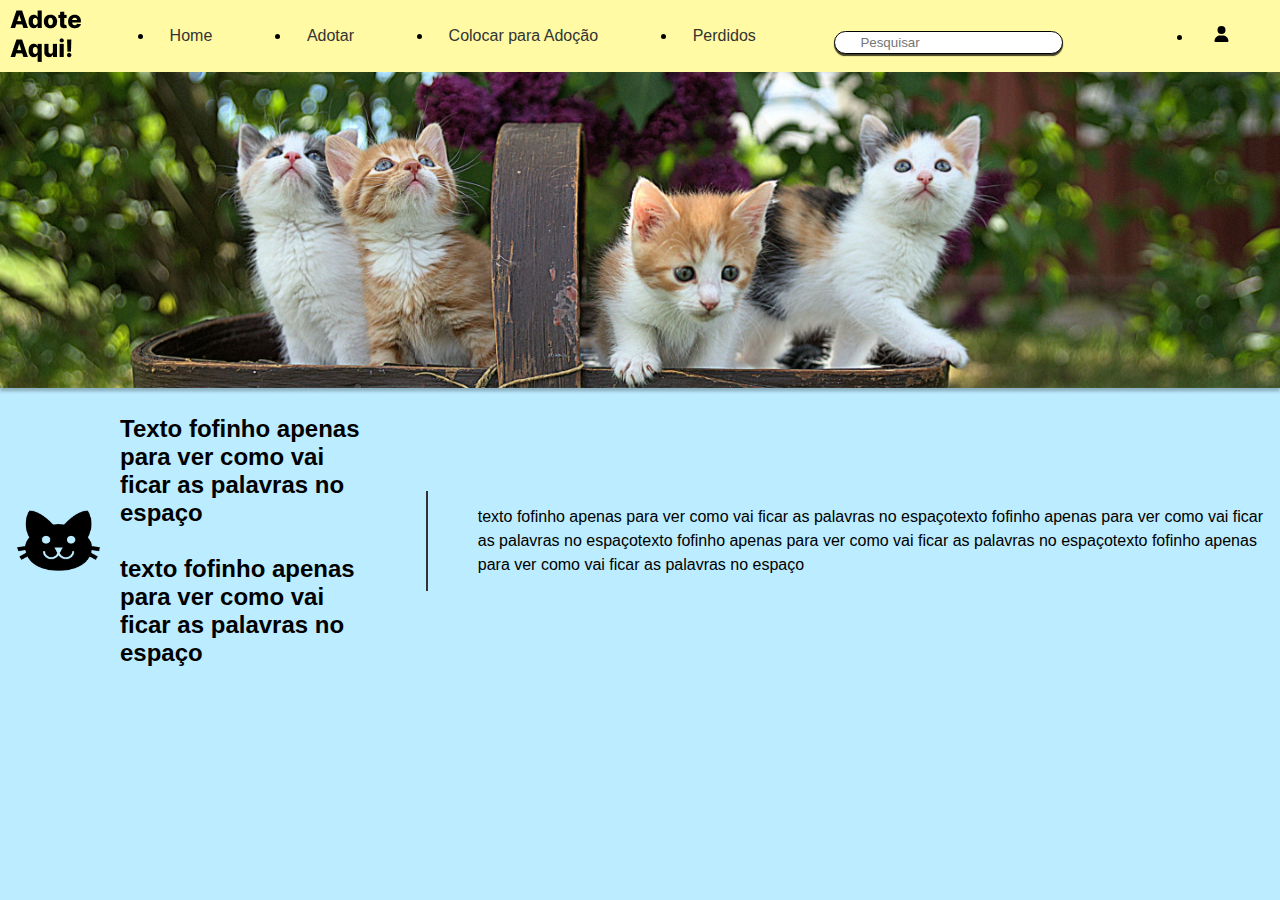
<file: index.html>
<!DOCTYPE html>
<html>
<head>
    <meta charset="UTF-8">
    <title>Save Pets</title>
    <link rel="stylesheet" type="text/css" href="styles.css">
</head>
    <link rel="stylesheet" type="text/css" href="styles.css">
    <link rel="icon" type="image/png" href="mdi_cat.png">
<body>
    <nav class="navbar">
        <ul>
            <li><a class="logo" href="#"><img class="logo" src="Adote Aqui!.png" alt="Logo"></a></li>
            <li><a href="index.html">Home</a></li>
            <li><a href="index.html">Adotar</a></li>
            <li><a href="cadastro_gato.html">Colocar para Adoção</a></li>
            <li><a href="perdido.html">Perdidos</a></li>
            <li class="search-bar">
                <input class="search-barra" type="text" placeholder="Pesquisar">
                <a class="icon-pesquisar-a" href=""><img class="icon-pesquisar" src="magnifying-glass-solid.svg" alt=""></a>
            </li>
            <li class="user-name" id="userMenu" style="display: none;">
                <!-- Verifica se o usuário está logado e exibe o nome ou o botão de deslogar -->
                <span id="nomeUsuario"></span>
                <ul class="mini-menu">
                    <li><a href="#" onclick="deslogar();">Deslogar</a></li>
                </ul>
            </li>
            <li class="login-icon">
                <a href="#" onclick="verificarUsuarioLogado();"><img class="perfil" src="user-solid.svg" alt="perfil"></a>
            </li>
        </ul>
    </nav>
    <div class="banner">
        <img src="Rectangle 14.png">
        </div>
    <div class="featured-section">
        <div class="featured-item">
            <img src="mdi_cat.png" alt="Imagem pequena">
            <h2>Texto fofinho apenas para ver como vai ficar as palavras no espaço
                <br> <br>
                texto fofinho apenas para ver como vai ficar as palavras no espaço
            </h2>
        </div>
        <div class="separator"></div>
        <div class="featured-text">
            <p>texto fofinho apenas para ver como vai ficar as palavras no espaçotexto fofinho apenas para ver como vai ficar as palavras no espaçotexto fofinho apenas para ver como vai ficar as palavras no espaçotexto fofinho apenas para ver como vai ficar as palavras no espaço</p>
        </div>
    </div>
    <div class="image-section" id="gatinhosContainer">
        <!-- Aqui os gatinhos cadastrados serão inseridos dinamicamente -->
    </div>
    

    <script>
        const gatinhosContainer = document.getElementById("gatinhosContainer");
        const gatinhosCadastrados = JSON.parse(localStorage.getItem("gatinhosCadastrados")) || [];
    
        gatinhosCadastrados.forEach(gatinho => {
            const gatinhoItem = document.createElement("div");
            gatinhoItem.classList.add("image-item");
            gatinhoItem.innerHTML = `
                <a href="perfil_gatinho.html?id=${gatinho.id}">
                    <img src="${gatinho.foto}" alt="Imagem do Gatinho">
                </a>
                <h3>Gato<br><br>
                    Nome: ${gatinho.nome}<br>
                    <br>
                    Sexo: ${gatinho.sexo} <br><br>
                    Idade: ${gatinho.dtNascimento}<br><br>
                    Necessidade: ${gatinho.necessidade}<br><br>
                    Bairro: ${gatinho.endereco}<br><br>
                    Usuário: ${gatinho.usuario}
                </h3>
            `;
            gatinhosContainer.appendChild(gatinhoItem);
        });

        const usuarioLogado = JSON.parse(localStorage.getItem("usuarioLogado"));

function verificarUsuarioLogado() {
    if (usuarioLogado) {
        const nomeUsuarioElement = document.getElementById("nomeUsuario");
        const userMenu = document.getElementById("userMenu");
        nomeUsuarioElement.textContent = `Olá, ${usuarioLogado.nome}!`;
        userMenu.style.display = "block"; // Mostra o mini menu
    } else {
        window.location.href = "login.html"; // Redireciona para a página de login
    }
}

function deslogar() {
    localStorage.removeItem("usuarioLogado");
    alert("Você foi deslogado com sucesso.");
    location.reload(); // Recarrega a página para atualizar o menu
}
    </script>
    
    
    
</body>
</html>
</file>
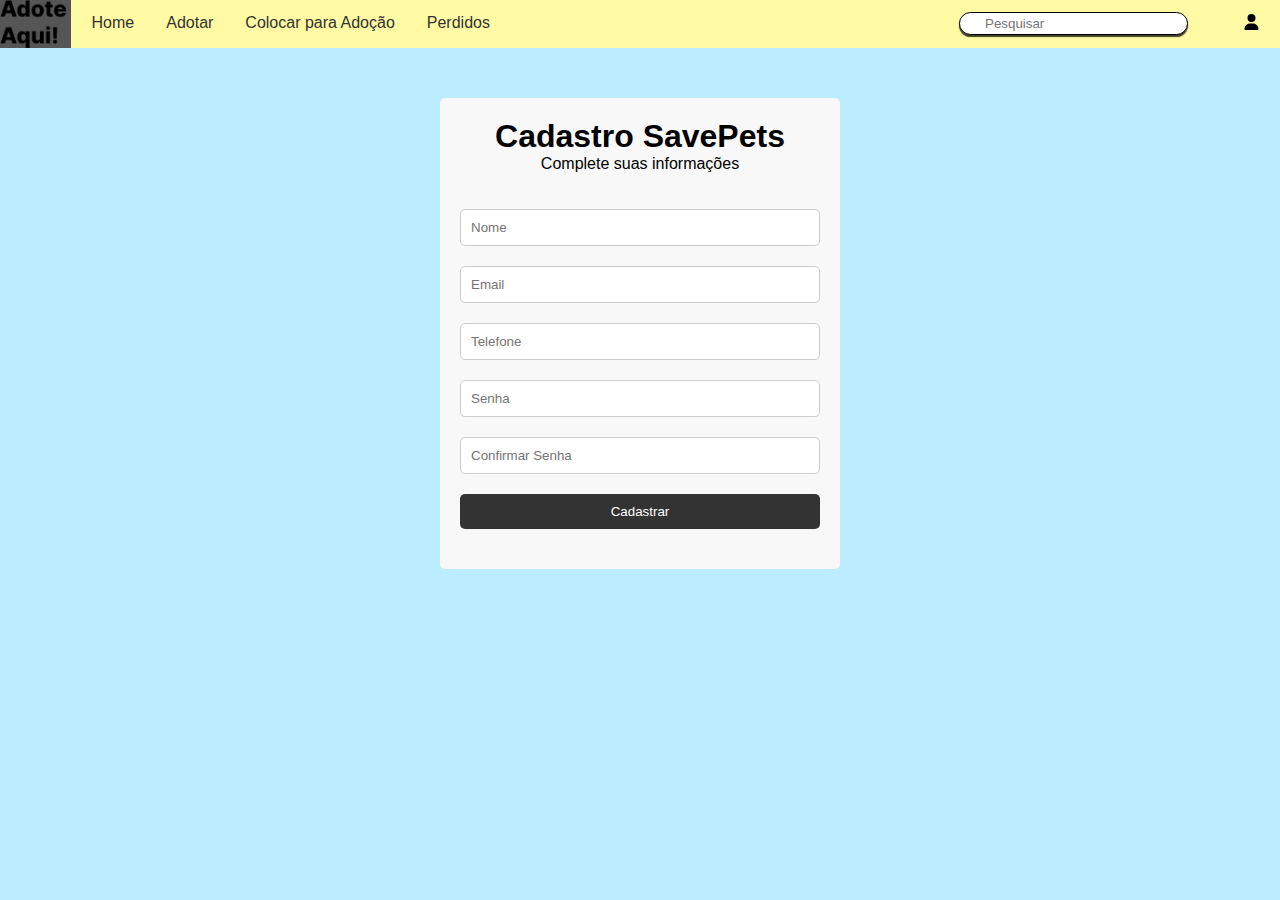
<file: cadastro.html>
<!DOCTYPE html>
<html lang="en">
<head>
    <meta charset="UTF-8">
    <meta name="viewport" content="width=device-width, initial-scale=1.0">
    <title>SavePets</title>
    <link rel="stylesheet" type="text/css" href="ch_style.css">
    <link rel="icon" type="image/png" href="mdi_cat.png">
</head>
<body>
    <nav class="navbar">
        <ul>
            <li><a class="logo" href="#"><img class="logo" src="Adote Aqui!.png" alt="Logo"></a></li>
            <li><a href="index.html">Home</a></li>
            <li><a href="index.html">Adotar</a></li>
            <li><a href="cadastro_gato.html">Colocar para Adoção</a></li>
            <li><a href="perdido.html">Perdidos</a></li>
            <li class="login-icon">
                <a href="login.html"><img class="perfil" src="user-solid.svg" alt="perfil"></a>
            </li>
            <li class="search-bar">
                <input class="search-barra" type="text" placeholder="Pesquisar">
                <a class="icon-pesquisar-a" href=""><img class="icon-pesquisar" src="magnifying-glass-solid.svg" alt=""></a>
            </li>
        </ul>
    </nav>
    <div class="form-cadastro">
        <form id="cadastroForm">
            <div  class="titulo-sub">
                <h1 id="titulo">Cadastro SavePets</h1>
                <p id="subtitulo">Complete suas informações</p>
                <br>
            </div>
            <br>
            <input class="imput-form" type="text" id="nome" name="nome" placeholder="Nome" required>
            <br>
            <input class="imput-form" type="email" id="email" name="email" placeholder="Email" required>
            <br>
            <input class="imput-form" type="tel" id="telefone" name="telefone" placeholder="Telefone" required>
            <br>
            <input class="imput-form" type="password" id="senha" name="senha" placeholder="Senha" required>
            <br>
            <input class="imput-form" type="password" id="confirma-senha" name="confirma-senha" placeholder="Confirmar Senha" required>
            <br>
            <input class="imput-form" type="submit" value="Cadastrar">
        </form> 
    </div>

    <script>
        const cadastroForm = document.getElementById("cadastroForm");

        cadastroForm.addEventListener("submit", function (event) {
            event.preventDefault();

            const nome = document.getElementById("nome").value;
            const email = document.getElementById("email").value;
            const telefone = document.getElementById("telefone").value;
            const senha = document.getElementById("senha").value;
            const confirmaSenha = document.getElementById("confirma-senha").value;

            if (senha !== confirmaSenha) {
                alert("As senhas não coincidem. Por favor, tente novamente.");
                return;
            }

            const usuarios = JSON.parse(localStorage.getItem("usuarios")) || [];
            usuarios.push({ nome, email, telefone, senha });
            localStorage.setItem("usuarios", JSON.stringify(usuarios));

            alert("Cadastro realizado com sucesso!");
            window.location.href = "login.html"; // Redirecionar para a página de login após o cadastro
        });
    </script>
</body>
</html>
</file>
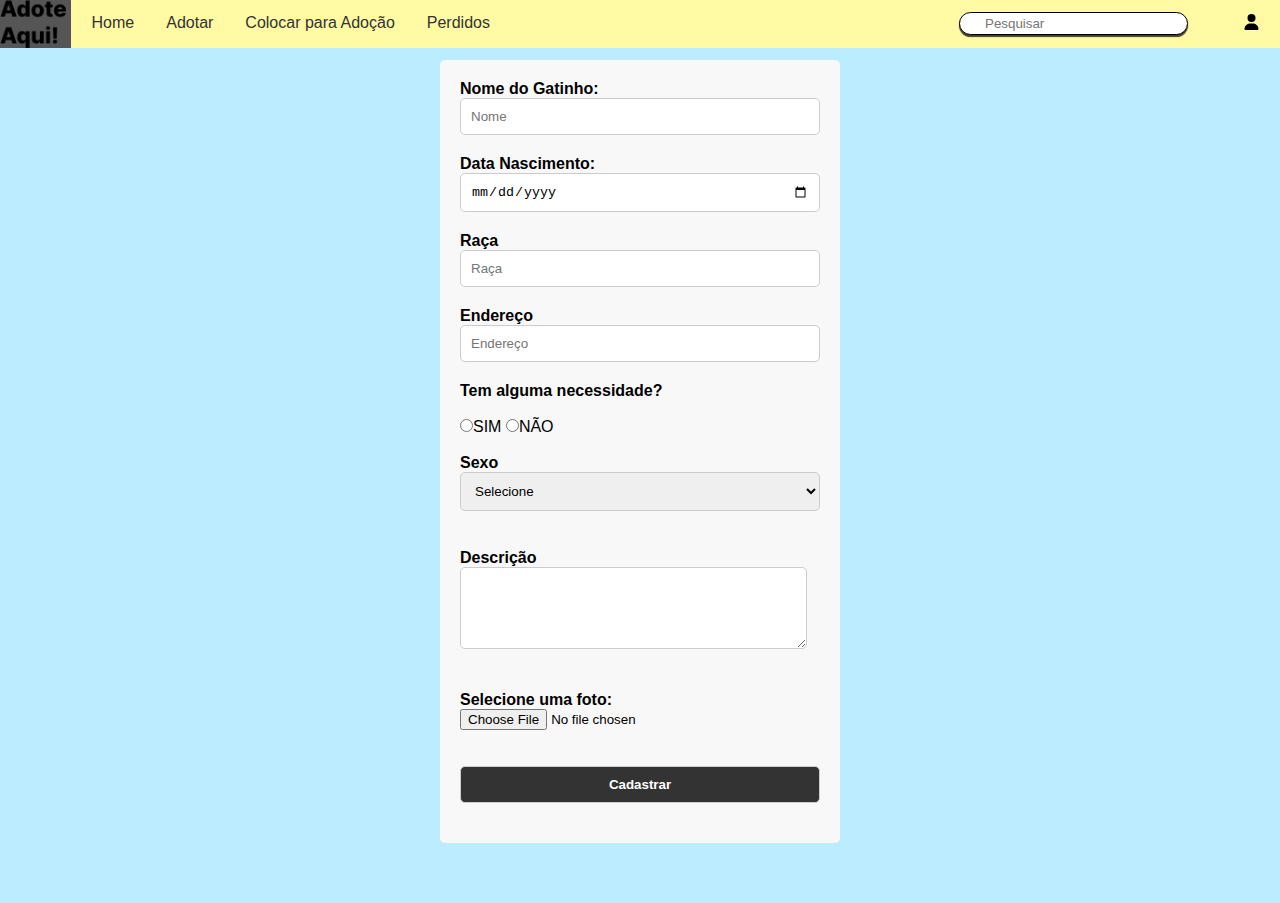
<file: cadastro_gato.html>
<!DOCTYPE html>
<html lang="en">
<head>
    <meta charset="UTF-8">
    <meta name="viewport" content="width=device-width, initial-scale=1.0">
    <title>Cadastro do Gatinho</title>
    <link rel="stylesheet" type="text/css" href="cg_style.css">
    <link rel="icon" type="image/png" href="mdi_cat.png">
</head>
<body>
    <nav class="navbar">
        <ul>
            <li><a class="logo" href="#"><img class="logo" src="Adote Aqui!.png" alt="Logo"></a></li>
            <li><a href="index.html">Home</a></li>
            <li><a href="index.html">Adotar</a></li>
            <li><a href="cadastro_gato.html">Colocar para Adoção</a></li>
            <li><a href="perdido.html">Perdidos</a></li>
            <li class="login-icon">
                <a href="login.html"><img class="perfil" src="user-solid.svg" alt="perfil"></a>
            </li>
            <li class="search-bar">
                <input class="search-barra" type="text" placeholder="Pesquisar">
                <a class="icon-pesquisar-a" href=""><img class="icon-pesquisar" src="magnifying-glass-solid.svg" alt=""></a>
            </li>
            <li class="user-name">
                <!-- Verifica se o usuário está logado e exibe o nome -->
                <span id="nomeUsuario"></span>
            </li>
        </ul>
    </nav>

    <div class="form-cadastro">
        <form onsubmit="concluirCadastro(event)">

            <div>
                <label for="nome"><strong>Nome do Gatinho:</strong></label>
                <br>
                <input class="imput-form" type="text" name="nome" id="nome" placeholder="Nome" required>
            </div>
            <label for="dt-nascimento"><strong>Data Nascimento:</strong></label>
            <input class="imput-form"  type="date" id="birthday" name="dt-nascimento">
            <div>
                <label for="raca"><strong>Raça</strong></label>
                <br>
                <input class="imput-form" type="text" name="raca" id="raca" placeholder="Raça" required>
            </div>
            <div>
                <label for="endereco"><strong>Endereço</strong></label>
                <br>
                <input class="imput-form" type="text" name="endereco" id="endereco" placeholder="Endereço" required>
            </div>
            <div class="campo" >
                <label><strong>Tem alguma necessidade? </strong> </label>
                <br><br>
                <input type="radio" name="sim" value="sim">SIM
                <input type="radio" name="nao" value="nao">NÃO
            </div>
            <br>
            <div class="campo">
                <label for="sexo"><strong>Sexo</strong></label>
                <select class="imput-form" id="sexo">
                    <option selected disabled value=""> Selecione </option>
                    <option> Macho</option>
                    <option> Fêmea </option>
                </select>
            </div>

            <div class="campo">
                <br>
                <label><strong>Descrição</strong></label>
                <textarea class="imput-form" rows="4" style="width: 26em;" id="experiencia" nome="experiencia"></textarea>
            </div><br>

            <label for="img-gato"> <strong>Selecione uma foto:</strong></label>
            <div class="envia-foto">
                
                <input type="file" id="img-gato" name="img-gato" accept=".png">
            </div><br><br>
            

            <button class="imput-form" class="botao" type="submit" onclick="concluirCadastro(event)" ><strong>Cadastrar</strong></button>
    </form>
    </div>
    <script>
        function concluirCadastro(event) {
            event.preventDefault();

            // Obtém os valores do formulário
            const nome = document.getElementById("nome").value;
            const dtNascimento = document.getElementById("birthday").value;
            const raca = document.getElementById("raca").value;
            const endereco = document.getElementById("endereco").value;
            const necessidade = document.querySelector('input[name="sim"]:checked') ? 'Sim' : 'Não';
            const sexo = document.getElementById("sexo").value;
            const descricao = document.getElementById("experiencia").value;
    
            // Obtém a imagem selecionada pelo usuário
            const fotoInput = document.getElementById("img-gato");
            const foto = fotoInput.files[0]; // A primeira imagem selecionada
    
            // Verifica se uma imagem foi selecionada
            if (!foto) {
                alert("Selecione uma foto para o gatinho.");
                return;
            }

            // Converte a imagem em uma string base64
            const reader = new FileReader();
            reader.onload = function () {
                const fotoBase64 = reader.result.split(",")[1];
    
                // Cria um objeto com as informações do gatinho
                const novoGatinho = {
                    id: Date.now(),
                    nome,
                    dtNascimento,
                    raca,
                    endereco,
                    necessidade,
                    sexo,
                    descricao,
                    foto: URL.createObjectURL(foto), // URL temporária da imagem
                    usuario: usuarioLogado.nome
                };
    
                // Obtém a lista de gatinhos do Local Storage ou cria uma nova lista vazia
                const gatinhosCadastrados = JSON.parse(localStorage.getItem("gatinhosCadastrados")) || [];
    
                // Adiciona o novo gatinho à lista
                gatinhosCadastrados.push(novoGatinho);
    
                // Atualiza a lista de gatinhos no Local Storage
                localStorage.setItem("gatinhosCadastrados", JSON.stringify(gatinhosCadastrados));
    
                // Redireciona para a página principal
                window.location.href = "index.html";
            }

            reader.readAsDataURL(foto);
}
        // Verifica se o usuário está logado e atualiza o nome na barra de pesquisa
        const usuarioLogado = JSON.parse(localStorage.getItem("usuarioLogado"));
    
        if (usuarioLogado) {
            const nomeUsuarioElement = document.getElementById("nomeUsuario");
            nomeUsuarioElement.textContent = `Olá, ${usuarioLogado.nome}!`;
        }
        
    </script>
        
    
</body>
</html>
</file>
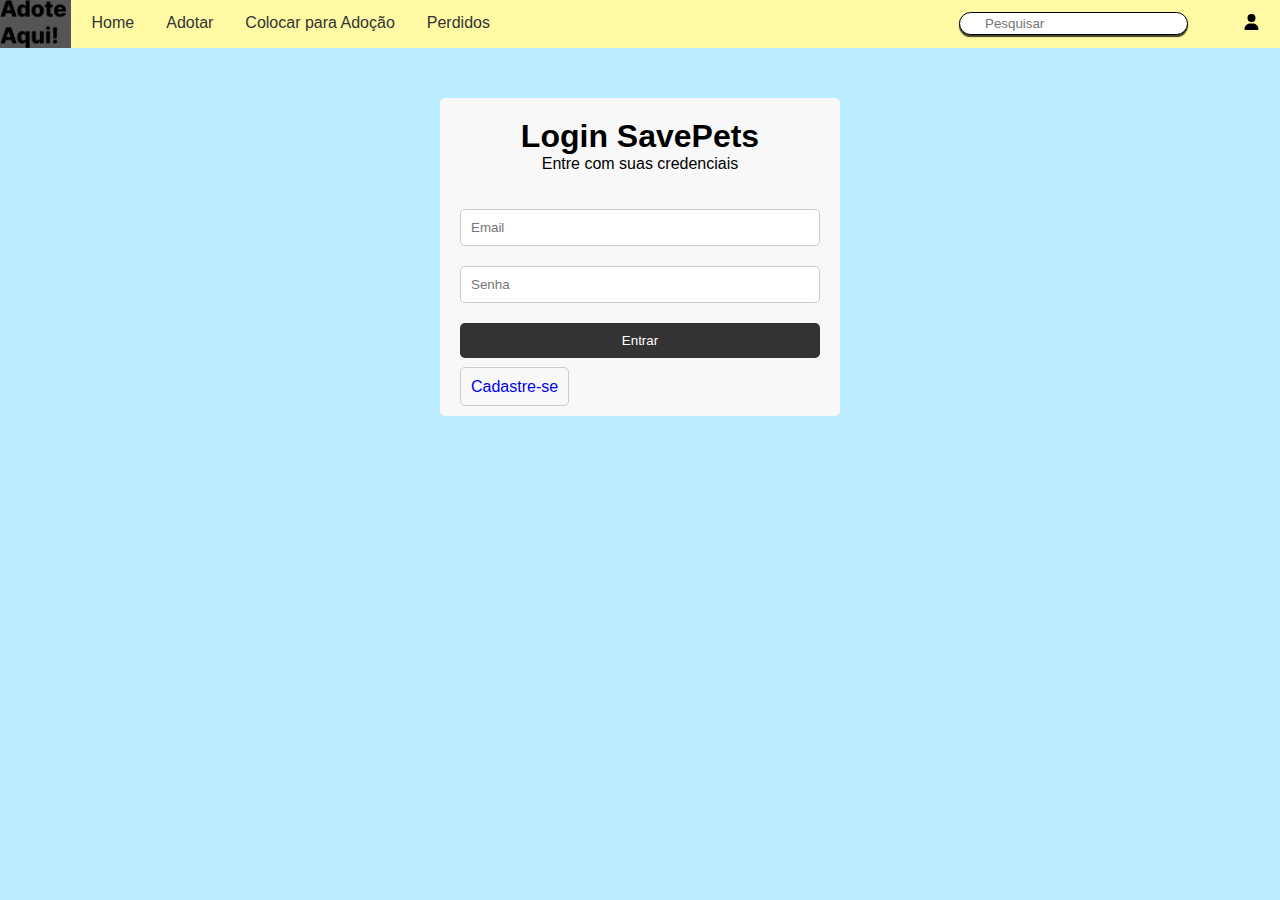
<file: login.html>
<!DOCTYPE html>
<html lang="en">
<head>
    <meta charset="UTF-8">
    <meta name="viewport" content="width=device-width, initial-scale=1.0">
    <title>SavePets - Login</title>
    <link rel="stylesheet" type="text/css" href="ch_style.css">
    <link rel="icon" type="image/png" href="mdi_cat.png">
</head>
<body>
    <nav class="navbar">
        <ul>
            <li><a class="logo" href="#"><img class="logo" src="Adote Aqui!.png" alt="Logo"></a></li>
            <li><a href="index.html">Home</a></li>
            <li><a href="index.html">Adotar</a></li>
            <li><a href="cadastro_gato.html">Colocar para Adoção</a></li>
            <li><a href="perdido.html">Perdidos</a></li>
            <li class="login-icon">
                <a href="cadastro.html"><img class="perfil" src="user-solid.svg" alt="perfil"></a>
            </li>
            <li class="search-bar">
                <input class="search-barra" type="text" placeholder="Pesquisar">
                <a class="icon-pesquisar-a" href=""><img class="icon-pesquisar" src="magnifying-glass-solid.svg" alt=""></a>
            </li>
        </ul>
    </nav>
    <div class="form-cadastro">
        <form id="loginForm">
            <div  class="titulo-sub">
                <h1 id="titulo">Login SavePets</h1>
                <p id="subtitulo">Entre com suas credenciais</p>
                <br>
            </div>
            <br>
            <input class="imput-form" type="email" id="email" name="email" placeholder="Email" required>
            <br>
            <input class="imput-form" type="password" id="senha" name="senha" placeholder="Senha" required>
            <br>
            <input class="imput-form" type="submit" value="Entrar">
            <br>
            <a class="imput-form imput-submit" href="cadastro.html">Cadastre-se</a>
        </form> 
    </div>

    <script>
        const loginForm = document.getElementById("loginForm");

        loginForm.addEventListener("submit", function (event) {
            event.preventDefault();

            const email = document.getElementById("email").value;
            const senha = document.getElementById("senha").value;

            const usuarios = JSON.parse(localStorage.getItem("usuarios")) || [];

            const usuarioEncontrado = usuarios.find(
                (usuario) => usuario.email === email && usuario.senha === senha
            );

            if (usuarioEncontrado) {
                alert("Login bem-sucedido!");

                // Armazena o usuário logado no localStorage
                localStorage.setItem("usuarioLogado", JSON.stringify(usuarioEncontrado));

                // Redireciona para a página após o login bem-sucedido
                window.location.href = "index.html"; // Substitua pelo nome da página de destino
            } else {
                alert("Credenciais inválidas. Por favor, verifique suas informações ou cadastre-se.");
            }
        });
    </script>
</body>
</html>
</file>
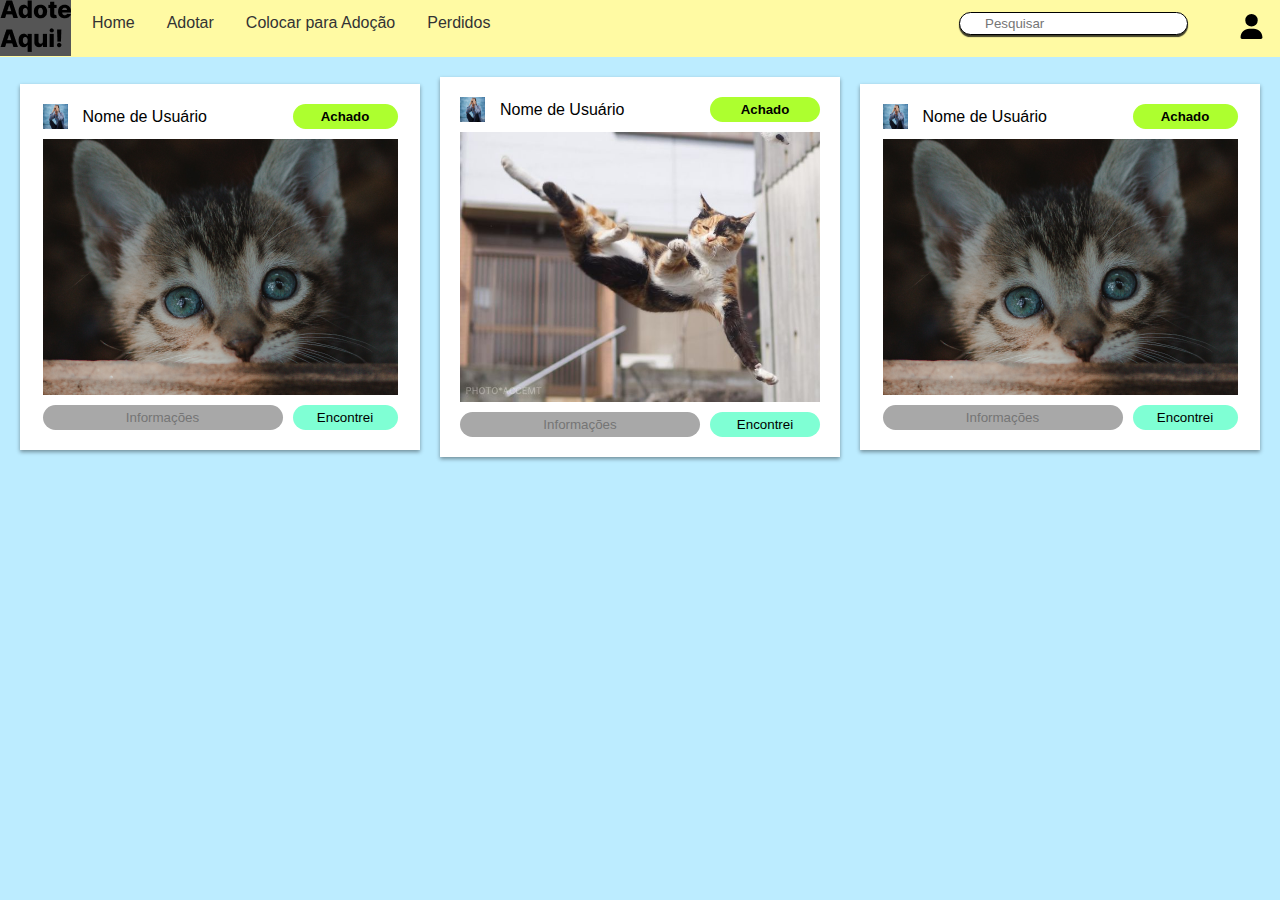
<file: perdido.html>
<!DOCTYPE html>
<html lang="pt-br">
<head>
    <meta charset="UTF-8">
    <meta name="viewport" content="width=device-width, initial-scale=1.0">
    <title>Perdidos</title>
    <link rel="icon" type="image/png" href="mdi_cat.png">
    <link rel="stylesheet" href="perdido.css">
</head>
<body>
    <div class="navbar">
        <ul>
            <li><a class="logo" href="#"><img src="Adote Aqui!.png" alt="Logo"></a></li>
            <li><a href="index.html">Home</a></li>
            <li><a href="index.html">Adotar</a></li>
            <li><a href="cadastro_gato.html">Colocar para Adoção</a></li>
            <li><a href="perdido.html">Perdidos</a></li>
            <li class="login-icon">
                <a href="login.html"><img class="perfil" src="user-solid.svg" alt="perfil"></a>
            </li>
            <li class="search-bar">
                <input class="search-barra" type="text" placeholder="Pesquisar">
                <a class="icon-pesquisar-a" href=""><img class="icon-pesquisar" src="magnifying-glass-solid.svg" alt=""></a>
            </li>
        </ul>
    </div>

    <div class="posts">
        <div class="post">
            <img class="perfil" src="pexels-nathan-cowley-897817.jpg" alt="">
            <a>Nome de Usuário</a>
            <img class="cat" src="unsplash_3cP0MrEx8Mc.png" alt="">
            <h5 class="situacao">Achado</h5>
            <input class="chat" type="text" name="chat" id="" placeholder="Informações">
            <button class="find">Encontrei</button>
        </div>
        <div class="post">
            <img class="perfil" src="pexels-nathan-cowley-897817.jpg" alt="">
            <a>Nome de Usuário</a>
            <img class="cat" src="ninja-cats-07.jpg" alt="">
            <h5 class="situacao">Achado</h5>
            <input class="chat" type="text" name="chat" id="" placeholder="Informações">
            <button class="find">Encontrei</button>
        </div>
        <div class="post">
            <img class="perfil" src="pexels-nathan-cowley-897817.jpg" alt="">
            <a>Nome de Usuário</a>
            <img class="cat" src="unsplash_3cP0MrEx8Mc.png" alt="">
            <h5 class="situacao">Achado</h5>
            <input class="chat" type="text" name="chat" id="" placeholder="Informações">
            <button class="find">Encontrei</button>
        </div>
    </div>
</body>
</html>
</file>
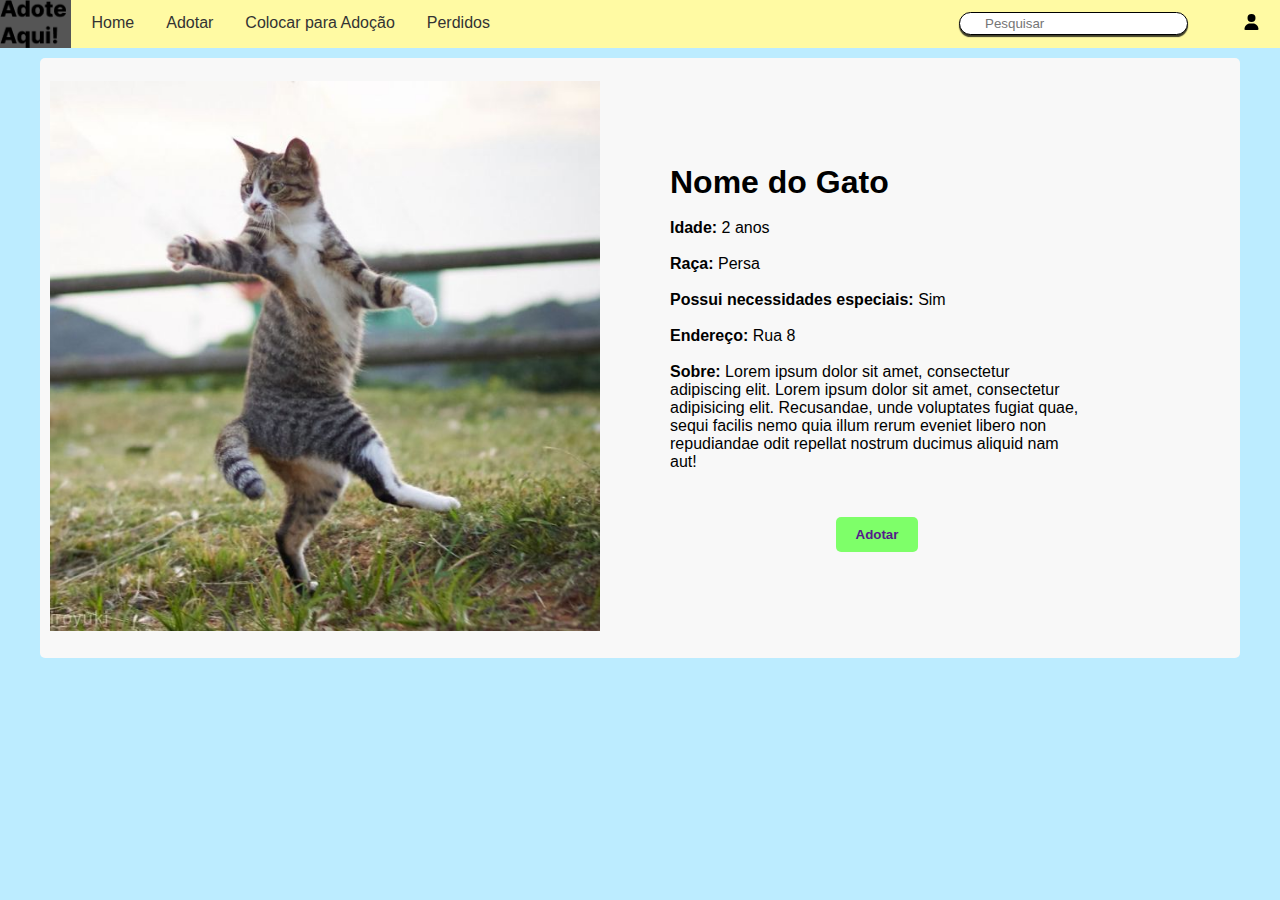
<file: perfil_gatinho.html>
<!DOCTYPE html>
<html lang="en">
<head>
    <meta charset="UTF-8">
    <meta name="viewport" content="width=device-width, initial-scale=1.0">
    <title>Perfil Gatinho</title>
    <link rel="stylesheet" href="p_style.css">
    <link rel="icon" type="image/png" href="mdi_cat.png">
</head>
<body>
    <nav class="navbar">       
        <ul>
            <li><a class="logo" href="#"><img class="logo" src="Adote Aqui!.png" alt="Logo"></a></li>
            <li><a href="index.html">Home</a></li>
            <li><a href="index.html">Adotar</a></li>
            <li><a href="cadastro_gato.html">Colocar para Adoção</a></li>
            <li><a href="perdido.html">Perdidos</a></li>
            <li class="login-icon">
                <a href="cadastro.html"><img class="perfil" src="user-solid.svg" alt="perfil"></a>
            </li>
            <li class="search-bar">
                <input class="search-barra" type="text" placeholder="Pesquisar">
                <a class="icon-pesquisar-a" href=""><img class="icon-pesquisar" src="magnifying-glass-solid.svg" alt=""></a>
            </li>
        </ul>
    </nav>
    <div class="perfil-pai">
        <div class="perfil-gato">
            <div class="foto-perfil">
                <img class="foto" src="ninja-cats-03.jpg" alt="Foto do gato">
            </div>
            <div class="info-perfil">
                <h1><strong>Nome do Gato</strong></h1>
                <br>
                <p><strong>Idade:</strong> 2 anos</p>
                <br>
                <p><strong>Raça:</strong> Persa</p>
                <br>
                <p><strong>Possui necessidades especiais:</strong> Sim</p>
                <br>
                <p><strong>Endereço:</strong> Rua 8</p>
                <br>
                <p><strong>Sobre:</strong> Lorem ipsum dolor sit amet, consectetur adipiscing elit. Lorem ipsum dolor sit amet, consectetur adipisicing elit. Recusandae, unde voluptates fugiat quae, sequi facilis nemo quia illum rerum eveniet libero non repudiandae odit repellat nostrum ducimus aliquid nam aut!</p>
                <br> <br>
                <div class="buttons">
                    <button class="adopt-button"><strong><a href="">Adotar</a></strong></button>
                </div>

            </div>
        </div>
    </div>
    
        

</body>
</html>
</file>
<file: styles.css>
*{
    margin: 0;
    padding: 0;
    box-sizing: border-box;
    text-decoration: none;
}

body {
    background: #BCECFF;
    font-family: Arial, Helvetica, sans-serif;
}

.navbar {
    background: #FFFAA3;
    align-items: center;
    align-content: center;
}

.navbar ul {
    display: flex;
    justify-content: space-between;
    align-items: center;
    padding: 10px;
}

.navbar li {
    float: left;
}

.navbar li a {
    display: block;
    color: #333;
    text-align: center;
    padding: 14px 16px;
    text-decoration: none;
}

.navbar li a:hover {
    background: #555;
    color: white;
}

.navbar .logo {
    float: left;
    margin-right: 5px;
    padding: 0px 0px;
}

.navbar .search-bar {
    display: flex;
    align-items: center;
}

.navbar .login-icon {
    float: right;
    margin-right: 20px;
}

.perfil{
    width: 25px;
    height: 16px;
}

.perfil:hover {
    color: white;
    background: #555;
}

.search-barra {
    margin-top: 12px;
    margin-right: 35px;
    padding: 3px 25px;
    border: 1px solid black;
    border-radius: 20px;
    box-shadow: 0px 2px 1px 0px rgba(0, 0, 0, 0.75);
}

.icon-pesquisar {
    height: 20px;
    width: 20px;
    display: none;
}

.search-bar {
    height: 32px;
}
@media (max-width: 780px) {
    .navbar {
        flex-direction: column;
        align-items: center;
        position: absolute;
        margin: 0;
        padding: 20px;
        width: 35%;
        height: 100%;
        transform: translateX(-95%);
    }

    .navbar:hover {
        transform: translateX(0%);
    }

    .search-barra {
        display: none;
    }

    .icon-pesquisar {
        display: block;
    }

}

.banner {
    width: 100%;
    height: auto;
    overflow: hidden;
}

.banner img {
    width: 100%;
    height: auto;
    display: block;
}
.featured-section {
    display: flex;
    align-items: center;
    margin: 20px 0;

}

.featured-item {
    display: flex;
    align-items: center;
}

.featured-item img {
    width: 100px; /* Ajuste o valor conforme necessário */
    height: auto;
    margin-right: 20px; /* Ajuste o valor conforme necessário */
}

.featured-item h2 {
    font-weight: bold;
    color: black;
    margin: 0;
}

.featured-text {
    flex-grow: 1;
    text-align: left;
}

.featured-text p {
    font-size: 16px;
    line-height: 1.5;
    margin-top: 0;
}
.separator {
    width: 4px;
    height: 100px;
    background-color: #333;
    margin: 20px 50px;}

.image-section {
        display: flex;
        flex-wrap: wrap;
        justify-content: center;
        margin-top: 50px;
    }
    
.image-item {
        display: flex;
        align-items: center;
        margin: 0x 10px;
        width: calc(50% - 20px); /* Divide em duas colunas com margens entre os itens */
        margin-bottom: 100px;
        background-color: #fff; /* Adiciona um fundo branco */
        padding: 10px;
        border-right: 30px solid #BCECFF; /* Borda à direita com a mesma cor de fundo */
        box-shadow: 0 2px 4px rgba(0, 0, 0, 0.4);
}

.image-item:last-child {
    border-right: none; /* Remove a borda à direita para o último item */
}
    
.image-item img {
        width: 357px; /* Ajuste o valor conforme necessário */
        height: 258px;
        margin-right: 10px; /* Ajuste o valor conforme necessário */
    }
    
.image-item h3 {
        font-weight: bold;
        color: black;
        margin: 0;
        flex-grow: 1;
        text-align: left;
    }
    
@media (max-width: 1000px) {
    .image-section {
        flex-direction: column; /* Altera a direção do flexbox para coluna */
    }

    .image-item {
        width: 100%; /* Define a largura para ocupar a largura total */
        margin-bottom: 10px; /* Reduz a margem inferior */
    }

    .image-item img {
        width: 90%; /* Define a largura para ocupar a largura total */
        margin-right: 0; /* Remove a margem direita */
    }
}
</file>
<file: ch_style.css>
*{
    margin: 0;
    padding: 0;
    box-sizing: border-box;
    text-decoration: none;
}

body {
    background: #BCECFF;
    font-family: Arial, Helvetica, sans-serif;
}

.navbar {
    background: #FFFAA3;
    align-items: center;
    align-content: center;
}

.navbar ul {
    list-style-type: none;
    margin: 0;
    padding: 0;
    overflow: hidden;
}

.navbar li {
    float: left;
}

.navbar li a {
    display: block;
    color: #333;
    text-align: center;
    padding: 14px 16px;
    text-decoration: none;
}

.navbar li a:hover {
    background: #555;
    color: white;
}

.navbar .logo {
    float: left;
    margin-right: 5px;
    padding: 0px 0px;
}

.navbar .search-bar {
    float: right;
    margin-left: 20px;
}

.navbar .login-icon {
    float: right;
}

.perfil{
    width: 25px;
    height: 16px;
}

.perfil:hover {
    color: white;
    background: #555;
}

.search-barra {
    margin-top: 12px;
    margin-right: 35px;
    padding: 3px 25px;
    border: 1px solid black;
    border-radius: 20px;
    box-shadow: 0px 2px 1px 0px rgba(0, 0, 0, 0.75);
}

.icon-pesquisar {
    height: 20px;
    width: 20px;
    display: none;
}

.search-bar {
    height: 32px;
}

.form-cadastro {
    display: flex;
    justify-content: center;
    margin: 50px;
}


form {
    width: 400px;
    padding: 20px;
    background-color: #f8f8f8;
    border-radius: 5px;
}

.imput-form {
    width: 100%;
    padding: 10px;
    margin-bottom: 20px;
    border-radius: 5px;
    border: 1px solid #ccc;
}

input[type="submit"] {
    background-color: #333;
    color: #fff;
    border: none;
    padding: 10px 20px;
    border-radius: 5px;
    cursor: pointer;
}

input[type="submit"]:hover {
    background-color: #555;
}
.titulo-sub {
    display: flex;
    flex-direction: column;
    justify-content: center;
    align-items: center;
    align-content: center;
}

@media (max-width: 780px) {
    .navbar {
        flex-direction: column;
        align-items: center;
        position: absolute;
        margin: 0;
        padding: 20px;
        width: 35%;
        height: 100%;
        transform: translateX(-95%);
    }

    .navbar:hover {
        transform: translateX(0%);
    }

    .search-barra {
        display: none;
    }

    .icon-pesquisar {
        display: block;
    }

}
.logo {
    height: 48px;
}
</file>
<file: cg_style.css>
*{
    margin: 0;
    padding: 0;
    box-sizing: border-box;
    text-decoration: none;
}

body {
    background: #BCECFF;
    font-family: Arial, Helvetica, sans-serif;
}

.navbar {
    background: #FFFAA3;
    align-items: center;
    align-content: center;
    top: 0;
    width: 100%;
    position: fixed;
}

.navbar ul {
    list-style-type: none;
    margin: 0;
    padding: 0;
    overflow: hidden;
}

.navbar li {
    float: left;
}

.navbar li a {
    display: block;
    color: #333;
    text-align: center;
    padding: 14px 16px;
    text-decoration: none;
}

.navbar li a:hover {
    background: #555;
    color: white;
}

.navbar .logo {
    float: left;
    margin-right: 5px;
    padding: 0px 0px;
}

.navbar .search-bar {
    float: right;
    margin-left: 20px;
}

.navbar .login-icon {
    float: right;
}

.perfil{
    width: 25px;
    height: 16px;
}

.perfil:hover {
    color: white;
    background: #555;
}

.search-barra {
    margin-top: 12px;
    margin-right: 35px;
    padding: 3px 25px;
    border: 1px solid black;
    border-radius: 20px;
    box-shadow: 0px 2px 1px 0px rgba(0, 0, 0, 0.75);
}

.search-bar {
    height: 32px;
}

.icon-pesquisar {
    height: 20px;
    width: 20px;
    display: none;
}

.form-cadastro {
    display: flex;
    justify-content: center;
    margin: 60px;
}

form {
    width: 400px;
    padding: 20px;
    background-color: #f8f8f8;
    border-radius: 5px;
}

.imput-form {
    width: 100%;
    padding: 10px;
    margin-bottom: 20px;
    border-radius: 5px;
    border: 1px solid #ccc;
}

button, input[type="submit"] {
    background-color: #333;
    color: #fff;
    border: none;
    padding: 10px 20px;
    border-radius: 5px;
    cursor: pointer;
}

input[type="submit"]:hover {
    background-color: #555;
}

.titulo-sub {
    display: flex;
    flex-direction: column;
    justify-content: center;
    align-items: center;
    align-content: center;
}

.envia-foto {
    display: flex;
    align-items: center;
}

@media (max-width: 780px) {
    .navbar {
        flex-direction: column;
        align-items: center;
        position: absolute;
        margin: 0;
        padding: 20px;
        width: 35%;
        height: 100%;
        transform: translateX(-95%);
    }

    .navbar:hover {
        transform: translateX(0%);
    }

    .search-barra {
        display: none;
    }

    .icon-pesquisar {
        display: block;
    }

}
.logo {
    height: 48px;
}
</file>
<file: perdido.css>
*{
    margin: 0;
    padding: 0;
    box-sizing: border-box;
    text-decoration: none;
}

body {
    background: #BCECFF;
    font-family: Arial, Helvetica, sans-serif;
}

.navbar {
    background: #FFFAA3;
    align-items: center;
    align-content: center;
}

.navbar ul {
    list-style-type: none;
    margin: 0;
    padding: 0;
    overflow: hidden;
}

.navbar li {
    float: left;
}

.navbar li a {
    display: block;
    color: #333;
    text-align: center;
    padding: 14px 16px;
    text-decoration: none;
}

.navbar li a:hover {
    background: #555;
    color: white;
}

.navbar .logo {
    float: left;
    margin-right: 5px;
    padding: 0px 0px;
}

.navbar .search-bar {
    float: right;
    margin-left: 20px;
}

.navbar .login-icon {
    float: right;
}

.perfil{
    width: 25px;
    height: 25px;
}

.perfil:hover {
    color: white;
    background: #555;
}

.search-barra {
    margin-top: 12px;
    margin-right: 35px;
    padding: 3px 25px;
    border: 1px solid black;
    border-radius: 20px;
    box-shadow: 0px 2px 1px 0px rgba(0, 0, 0, 0.75);
}

.icon-pesquisar {
    height: 20px;
    width: 20px;
    display: none;
}

.search-bar {
    height: 32px;
}
@media (max-width: 780px) {
    .navbar {
        flex-direction: column;
        align-items: center;
        position: absolute;
        margin: 0;
        padding: 20px;
        width: 35%;
        height: 100%;
        transform: translateX(-95%);
    }

    .navbar:hover {
        transform: translateX(0%);
    }

    .search-barra {
        display: none;
    }

    .icon-pesquisar {
        display: block;
    }

}

.posts{
    display: flex;
    flex-direction: row;
    flex-wrap: wrap;
    align-items: center;
    justify-content: space-between;
    row-gap: 20px;
    padding: 20px;
}

.post{
    width: 400px;
    background: white;
    display: grid;
    grid-template-columns: 30px 200px;
    grid-template-rows: auto auto auto;
    grid-gap: 10px;
    padding: 20px;
    justify-content: center;
    align-items: center;
    box-shadow: 0 2px 4px rgba(0, 0, 0, 0.4);
}

.post a{
    cursor: pointer;
}

.cat{
    width: 100%;
    grid-row-start: 2;
    grid-column-start: 1;
    grid-column-end: 4;
}

.situacao{
    background-color: greenyellow;
    border-radius: 20px;
    padding: 5px 10px;
    text-align: center;
}

.chat{
    background-color: rgb(168, 168, 168);
    grid-column-start: 1;
    grid-column-end: 3;
    border-radius: 20px;
    text-align: center;
    height: 25px;
    border: 0;
}

.find{
    background-color: aquamarine;
    border-radius: 20px;
    border: 0   ;
    padding: 5px 10px;
}

.find:hover{
    cursor: pointer;
}
</file>
<file: p_style.css>
*{
    margin: 0;
    padding: 0;
    box-sizing: border-box;
    text-decoration: none;
}

body {
    background: #BCECFF;
    font-family: Arial, Helvetica, sans-serif;
}

.navbar {
    background: #FFFAA3;
    align-items: center;
    align-content: center;
    height: 16x;
}

.navbar ul {
    list-style-type: none;
    margin: 0;
    padding: 0;
    overflow: hidden;
    height: 16x;
}

.navbar li {
    float: left;
}

.navbar li a {
    display: block;
    color: #333;
    text-align: center;
    padding: 14px 16px;
    text-decoration: none;
}

.navbar li a:hover {
    background: #555;
    color: white;
}

.navbar .logo {
    float: left;
    margin-right: 5px;
    padding: 0px 0px;
}

.navbar .search-bar {
    float: right;
    margin-left: 20px;
}

.navbar .login-icon {
    float: right;
}

.perfil{
    width: 25px;
    height: 16px;
}

.perfil:hover {
    color: white;
    background: #555;
}

.search-barra {
    margin-top: 12px;
    margin-right: 35px;
    padding: 3px 25px;
    border: 1px solid black;
    border-radius: 20px;
    box-shadow: 0px 2px 1px 0px rgba(0, 0, 0, 0.75);
}

.search-bar {
    height: 32px;
}

.icon-pesquisar {
    height: 20px;
    width: 20px;
    display: none;
}

.perfil-pai {
    display: flex;
    justify-content: center;
    margin: 10px;
}

.perfil-gato {
    display: flex;
    background-color: #f8f8f8;
    align-items: center;
    justify-content: left;
    border-radius: 5px;
    height: 600px;
    width: 1200px;
    box-shadow: #333;
}

.info-perfil {
    display: flex;
    flex-direction: column;
    justify-content: center;
    margin: 60px;
    height: 374;
    width: 336;
    padding: 10px;
}


.foto {
    width: 550px;
    margin-left: 10px;
}

p {
    width: 414px;
}

.buttons {
    display: flex;
    justify-content: space-around;
}

.contact-button {
background-color: #A7E8D6;
color: black;
padding: 10px 20px;
border: none;
border-radius: 5px;
margin-top: 10px;
}

.adopt-button {
background-color: #7EFF69;
color: black;
padding: 10px 20px;
border: none;
border-radius: 5px;
margin-top: 10px;
}

.contact-button:hover{
    background-color: #A1D0D0;

}

.adopt-button:hover{
    background-color: #54E86E;
}

button:hover {
    cursor: pointer;
}
  


@media (max-width: 780px) {
    .navbar {
        flex-direction: column;
        align-items: center;
        position: absolute;
        margin: 0;
        padding: 20px;
        width: 35%;
        height: 100%;
        transform: translateX(-95%);
    }

    .navbar:hover {
        transform: translateX(0%);
    }

    .search-barra {
        display: none;
    }

    .icon-pesquisar {
        display: block;
    }

    .perfil-gato {
        display: flex;
        flex-direction: column;
        height: 850px;
        width: 430px;
    }

    .foto {
        margin-top: 20px;
        height: 350px;
        width: 350px;
    }

    .info-perfil {
        height: 400px;
        width: 400px;
    }
    p{
        width: 350px;
    }
}
.logo {
    height: 48px;
}
</file>
